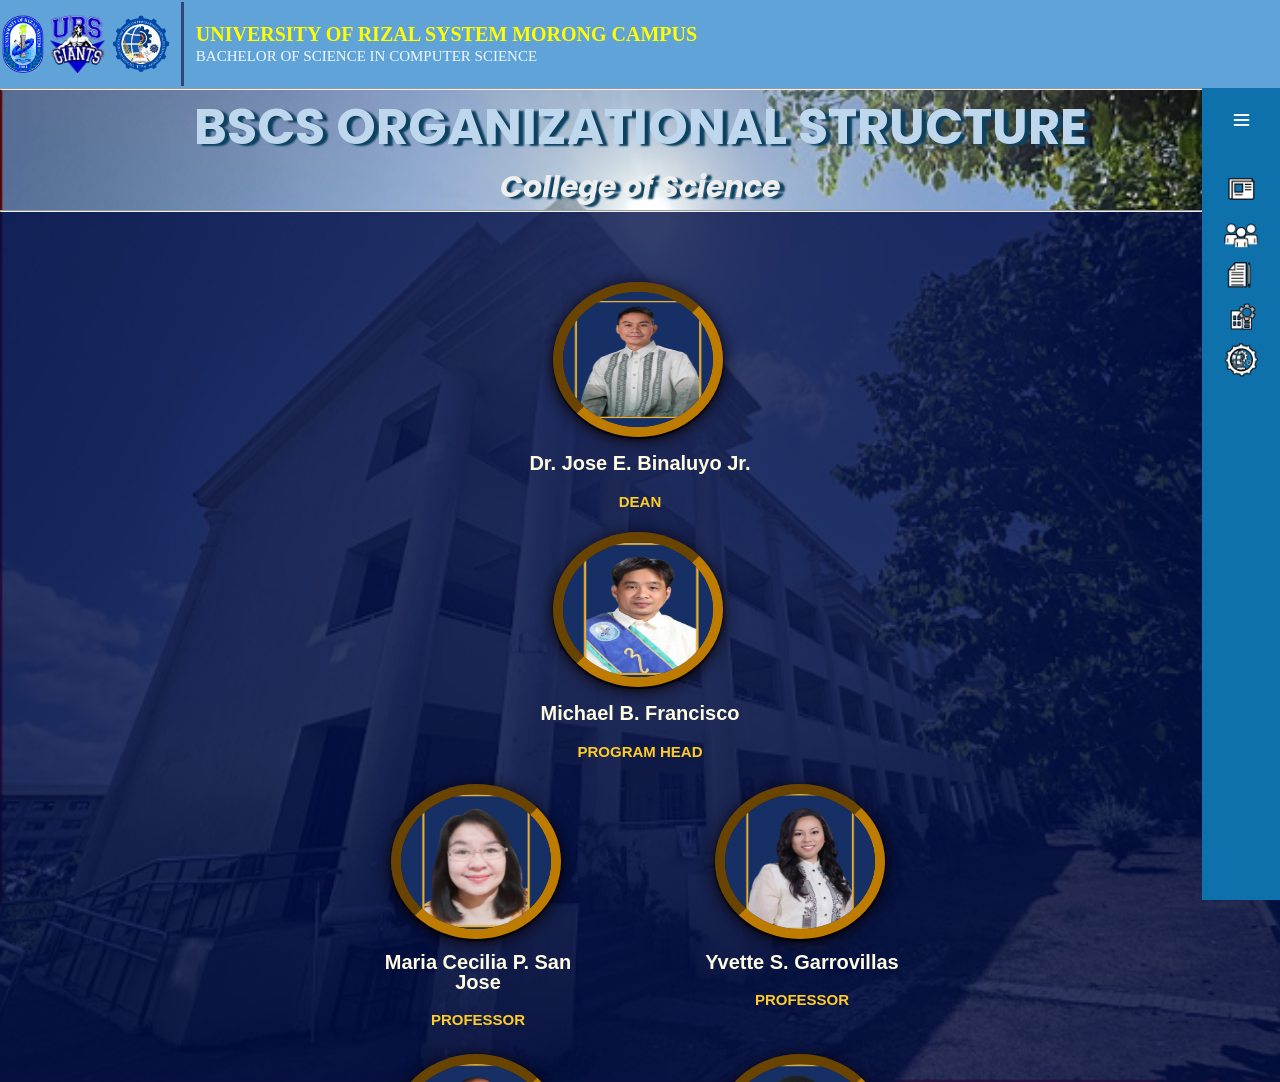
<file: html-files/Faculty.html>
<!DOCTYPE html>
<html lang="en">
<head>
    <meta charset="UTF-8">
    <meta name="viewport" content="width=device-width, initial-scale=1.0">

    <link href='https://unpkg.com/boxicons@2.1.4/css/boxicons.min.css' rel='stylesheet'>
    <link rel='stylesheet' type='text/css' media='screen' href='../CSS FILES/Faculty.css'>
    <link rel='stylesheet' type='text/css' media='screen' href='../CSS FILES/Header.css'>
    <link rel='stylesheet' type='text/css' media='screen' href='../CSS FILES/Navigation.css'>
    <link rel='stylesheet' type='text/css' media='screen' href='../CSS FILES/Scrollbar.css'>
    
    <title>BSCS Briefer | Officers </title>

    <style>
      .container1 {
        width: 80%;
        height: 70vh;
        position: relative;
        border-radius: 10px;
        box-sizing: border-box;
        box-shadow: 0 4px 4px rgba(0, 0, 0, 30), 0 3px 16px rgba(10, 0, 0, 403);
        z-index: 1;
        margin-left: 70px;
        padding-left: 7%;
        background-image:linear-gradient( rgba(1, 13, 70, 1), rgba(1, 13, 70, .8));
        padding-top: 5%;
      }

      .container1:before {
        content: "";
        position: absolute;
        display: block;
        top: 0;
        left: 0;
        right: 0;
        bottom: 0;
        z-index: -1;
      }
    </style>
</head>
<body>

    <!--HEADING-->
    <div class="header">
        <table>
          <tr>
            <td rowspan="2" style="border-right: 3px solid #304673; padding-right: 10px;">
              <img class="image" src = "../IMAGES/Header Images/urs.png"/> 
              <img class = "image2" src = "../IMAGES/Header Images/ursgiants.png"/> 
              <img class ="image2"src = "../IMAGES/Header Images/TIPA.png"/>
          </td>
            <td class="title"> UNIVERSITY OF RIZAL SYSTEM MORONG CAMPUS</td>
          </tr>
          <tr>
            <td class="title2">BACHELOR OF SCIENCE IN COMPUTER SCIENCE</td>
          </tr>
        </table>
      </div>

    <!--NAVIGATION BAR-->
    <div class="sidebar" style="font-family: Garamond;">
        
      <div class="logo_details">
        <!--<i class="bx bxl-audible icon"></i>
        <div class="logo_name">Code</div>-->
        <i class="bx bx-menu" id="btn"></i>
      </div>
      <ul class="nav-list">
        
        <li>
              <a href="../html-files/news-events.html">
                <i><img src="../IMAGES/Navigation Images/News&Events.png" style="width:35px; height:auto;" alt=""></i>
                <span class="link_name">News&Events</span>
              </a>
              <span class="tooltip">News&Events</span>
            </li>
        <li>
          <a href="../html-files/Faculty.html">
            <i><img src="../IMAGES/Navigation Images/Faculty.PNG" style="width:35px; height:auto;" alt=""></i>
            <span class="link_name">Faculty</span>
          </a>
          <span class="tooltip">Faculty</span>
        </li>
        <li>
          <a href="../html-files/Curriculum.html">
            <i><img src="../IMAGES/Navigation Images/Curriculum.PNG" style="width:35px; height:auto;" alt=""></i>
            <span class="link_name">Curriculum</span>
          </a>
          <span class="tooltip">Curriculum</span>
        </li>
        <li>
          <a href="../FACILITIES/Facilities.html">
            <i><img src="../IMAGES/Navigation Images/Facilities.PNG" style="width:35px; height:auto;" alt=""></i>
            <span class="link_name">Facilities</span>
          </a>
          <span class="tooltip">Facilities</span>
        </li>
        <li>
          <a href="../html-files/Officers.html">
            <i><img src="../IMAGES/Navigation Images/Organization.PNG"/ style="width:35px; height:auto;" alt=""></i>
            <span class="link_name">Organization</span>
          </a>
          <span class="tooltip">Organization</span>
        </li>
      </ul>
    </div>

      <!-- Scripts -->
      <script src="../JAVASCRIPT FILES/Navigation.js"></script>

      <main>
        <section id="faculty">
            <div class="wrapper">
                <h1><hr style="color: white;"></hr>BSCS ORGANIZATIONAL STRUCTURE</h1>
                <h2>College of Science
                    <hr style="color: white;"></hr>
                </h2>
                </h2>
                </div>
                
                <div id="initialLayout-faculty" >
                <div class="adviser" id="f1" onclick="change0()">
                    <div class="officers_member" onclick="changeDetails0()">
                    <button onclick="movePicturefaculty()">
    
                        <div class="officers_img">
                            <img src="../IMAGES/Faculty Images/COS Dean.png" alt="officers_member_image" id="im0">
                        </div>
                        <h3 style="font-size: 20px;" id="name0">Dr. Jose E. Binaluyo Jr.</h3>
                        <p class="role">DEAN</p>
                    </button>
                    </div>
                </div>  
                <div class="officers1" id="f2" onclick="change1()">
                    <div class="officers_member" onclick="changeDetails1()">
                    <button onclick="movePicturefaculty()">
                        <div class="officers_img">
                            <img src="../IMAGES/Faculty Images/Computer Science.png" alt="officers_member_image" id="im1">
                        </div>
                        <h3 style="font-size: 20px;" id="name1">Michael B. Francisco</h3>
                        <p class="role">Program head</p>
                    </button>
                    </div>
                </div>
                <div class="officers2" id="f3">
                  <div onclick="change2()">
                    <button onclick="movePicturefaculty()"><div class="officers_member" onclick="changeDetails2()">
                      <div class="officers_img">
                          <img src="../IMAGES/Faculty Images/Prof. Maria Cecilia.png" alt="officers_member_image" id="im2">
                      </div>
                      <h3 style="font-size: 20px;" id="name2">Maria Cecilia P. San Jose</h3>
                      <p class="role">Professor</p>
                  </div></button>
                  </div>
                  <div onclick="change3()">
                    <button onclick="movePicturefaculty()"><div class="officers_member" onclick="changeDetails3()">
                      <div class="officers_img">
                          <img src="../IMAGES/Faculty Images/Prof. Yvette.png" alt="officers_member_image" id="im3">
                      </div>
                      <h3 style="font-size: 20px;" id="name3">Yvette S. Garrovillas</h3>
                      <p class="role">Professor</p>
                  </div></button>
                  </div>
                </div>
                <div class="officers3" id="f4">
                  <div onclick="change4()">
                    <button onclick="movePicturefaculty()"><div class="officers_member" onclick="changeDetails4()">
                      <div class="officers_img">
                          <img src="../IMAGES/Faculty Images/Prof. Lindy.png" alt="officers_member_image" id="im4">
                      </div>
                      <h3 style="font-size: 20px;" id="name4">Lindy A. Alejandro</h3>
                      <p class="role">Professor</p>
                  </div></button>
                  </div>
                  <div onclick="change5()">
                    <button onclick="movePicturefaculty()"><div class="officers_member" onclick="changeDetails5()">
                      <div class="officers_img">
                          <img src="../IMAGES/Faculty Images/Prof. John.png" alt="officers_member_image" id="im5">
                      </div>
                      <h3 style="font-size: 20px;" id="name5">John Emmanuel SJ. Dela Cruz</h3>
                      <p class="role">Professor</p>
                  </div></button>
                  </div>
                </div>
        </section>
    
        <section id="deets-faculty" style="display:none; padding-top: 2%; height: auto;">
          <div class="container1">
            <div class="button-x" onclick="exitfaculty()">
              <button id="x-faculty" style="font-size:20px; font-style: normal; width: 35px; background-color: #000000; border-color:#ffffff; color: #f9fafd;display:none;"> x </button>
          </div>
        
          <div style="position: sticky; top: 5%;">
            <div class = "img-faculty">
              <img id="photo" src = "../IMAGES/Faculty Images/COS Dean.png" alt="Dean" width="200" height="250" class="img" style="float:left; margin-right: 10px;"> 
            </div>
          </div>
          <div style="position: sticky; top: 28%;">
            <div class = "text" style="margin-top: 20%;">
                <h1 id="position" style="color: #ffcc25; font-size: 80%; font-family: Arial, Helvetica, sans-serif; text-align:right; margin-right:10%;"> <b>COLLEGE DEAN</b> </h1>
                <h1 id="name">Dr. Jose E. Binaluyo Jr.</h1>
            </div>
          </div>
           
          <div style="background-color:transparent; overflow: scroll; position: relative; float: left; height: 55%; margin-top:2%; padding-top: 1%;">
          <br><br>
          <div class = "education">
            <h1>E D U C A T I O N :</h1>
        </div>
    
        <div class = "educ_content">
            <p id="education">University of Rizal System, Bachelor of Science in Computer Science (2021-Present) <br>
                University of Rizal System, Bachelor of Law (0000)<br>
                University of Rizal System, Master of Laws (0000)</p>
        </div>
        <div class = "education">
            <h1>P R O F I L E :</h1>
        </div>
    
        <div class = "educ_content">
            <p id="more_details">&nbsp;&nbsp;&nbsp;&nbsp;&nbsp;&nbsp;&nbsp;&nbsp;&nbsp;&nbsp;&nbsp;&nbsp;Lorem ipsum dolor sit amet, consectetur adipiscing elit, sed do eiusmod tempor incididunt ut labore et dolore magna aliqua. Ut enim ad minim veniam, quis nostrud exercitation ullamco laboris nisi ut aliquip ex ea commodo consequat. Duis aute irure dolor in reprehenderit in voluptate velit esse cillum dolore eu fugiat nulla pariatur. Excepteur sint occaecat cupidatat non proident, sunt in culpa qui officia deserunt mollit anim id est laborum.</p>
        </div>
          </div>  
        </div>
        </section>
      </main>
    

<script src="../JAVASCRIPT FILES/Faculty.js">
    /*var afaculty=1;
    function movePicturefaculty(){
        
        if (afaculty==1) {
            document.getElementById("f1").setAttribute("class", "ref-faculty");
            document.getElementById("f2").setAttribute("class", "ref-faculty");
            document.getElementById("f3").setAttribute("class", "ref-faculty");
            document.getElementById("f4").setAttribute("class", "ref-faculty");
            document.getElementById("f5").setAttribute("class", "ref-faculty");
            document.getElementById("f6").setAttribute("class", "ref-faculty");
            document.getElementById("f7").setAttribute("class", "ref-faculty");
            document.getElementById("f8").setAttribute("class", "ref-faculty");
            document.getElementById("initialLayout-faculty").setAttribute("class", "newLayout-faculty");
            document.getElementById("deets-faculty").setAttribute("class", "rightpanel-faculty");
            document.getElementById("deets-faculty").style.display="inline";
            document.getElementById("x-faculty").style.display="inline";
            return afaculty=0;
        }
    } 

    function exitfaculty(){

        if (afaculty==0) {
            document.getElementById("f1").setAttribute("class", "adviser");
            document.getElementById("f2").setAttribute("class", "officers1");
            document.getElementById("f3").setAttribute("class", "officers2");
            document.getElementById("f4").setAttribute("class", "officers3");
            document.getElementById("f5").setAttribute("class", "officers4");
            document.getElementById("f6").setAttribute("class", "officers5");
            document.getElementById("f7").setAttribute("class", "officers6");
            document.getElementById("f8").setAttribute("class", "officers7");
            document.getElementById("initialLayout-faculty").setAttribute("class", "initialLayout-faculty");
            document.getElementById("deets-faculty").removeAttribute("class", "rightpanel-faculty");
            document.getElementById("deets-faculty").style.display="none";
            document.getElementById("x-faculty").style.display="none"
            return afaculty=1;
        }
    }*/
</script>  
</body>
</html>
</file>
<file: CSS FILES/Faculty.css>
@import url('https://fonts.googleapis.com/css2?family=Poppins:ital,wght@0,100;0,200;0,300;0,400;0,500;0,600;0,700;0,800;0,900;1,100;1,200;1,300;1,400;1,500;1,600;1,700;1,800;1,900&display=swap');
@media only screen and (min-width: 768px) {
body{
    margin: 0%;
    padding: 0%;
    width: 100%;
    height: auto;
    animation: fadeInAnimation ease 2s;
    animation-iteration-count: 1;
    animation-fill-mode: forwards;
    background-image: url('../IMAGES/Faculty\ Images/cos2.png');
    background-size: cover;
}

@keyframes fadeInAnimation {
  0% {
      opacity: 0;
  }

  100% {
      opacity: 1;
  }
}


.ref-faculty{
    display: flex;
    text-align: center;
    justify-content: center;
  }
  .newLayout-faculty{
    width: 40%;
    float: left;
    position: relative;
    padding-bottom: 0%;
    margin-bottom: 0%;
    background-color:black;
  }
  .rightpanel-faculty{
    width: 60%;
    float: right;
    margin-right: 0px; 
    overflow: auto;
    position: relative;  
    padding-bottom: 0%;
    margin-bottom: 0%;
    background-color: transparent;
  }


*{
    margin: 0;
    padding: 0;
    box-sizing: border-box;
}

#faculty{
    font-family: 'Poppins', sans-serif;
}

.wrapper{
    max-width: 100%;
}

.wrapper h1{
  font-size: 50px;
  color: #BFD7ED;
  text-shadow: 5px 2px 2px #0C4160;
  text-transform: uppercase;
  font-weight: bold;
  animation: animate 1s ease-in-out 1 forwards;
  text-align: center;
}

.wrapper h2{
  font-style: italic;
  text-shadow: 5px 2px 2px #0C4160;
  color: #eee;
  font-weight: bold;
  font-size: 30px;
  animation: animate 1s ease-in-out 0.3s 1 forwards;
  text-align: center;
}

.fade-in-image { animation: fadeIn 3ms; }



  h3{ 
    margin: 0; 
    padding: 0; 
    width: -350px;
  }

  h3{
    color: #ffffff;
    text-decoration: none;
    display: inline-block;
    padding: 8px 16px;
    position: relative;
  }
  h3:after {    
    background: none repeat scroll 0 0 transparent;
    bottom: 0;
    content: "";
    display: block;
    height: 3px;
    left: 50%;
    position: absolute;
    background: transparent;
    transition: width 0.3s ease 0s, left 0.3s ease 0s;
    width: 0;
  }
  h3:hover:after { 
    width: 100%; 
    left: 0; 
  }


.wrapper br{
    font-size: 10px;
}

.button-x{
  display:flex;
  position: relative;
  float: right;
  top: 5px;
  z-index: 9999;
  right:20px;
}

.adviser{
    display:flex;
    text-align: center;
    width: auto;
    justify-content: center;
    flex-wrap: wrap;
}

.officers1{
    display:flex;
    text-align: center;
    width: auto;
    justify-content: center;
    flex-wrap: wrap;
}

.officers2{
    display: flex;
    text-align: center;
    width: auto;
    justify-content: center;
    flex-wrap: wrap;
}

.officers3{
    display: flex;
    text-align: center;
    width: auto;
    justify-content: center;
    flex-wrap: wrap;
}

.officers4{
    display: flex;
    text-align: center;
    width: auto;
    justify-content: center;
    flex-wrap: wrap;
}

.officers5{
    display: flex;
    text-align: center;
    width: auto;
    justify-content: center;
    flex-wrap: wrap;
}

.officers6{
    display: flex;
    text-align: center;
    width: auto;
    justify-content: center;
    flex-wrap: wrap;
}

.officers7{
    display: flex;
    text-align: center;
    width: auto;
    justify-content: center;
    flex-wrap: wrap;
}



.officers_member{
    margin: 10px;
    margin-bottom: 70px;
    width: 300px;
    padding: 20px;
    line-height: 20px;
    color: #38491d;
    position: relative;
}

.officers_member h3{
    color: #fffce1;
    font-size: 26px;
    margin-top: 50px;
}

.officers_member p.role{
    font-weight: bolder;
    color: #ffcc25;
    font-size: 15px;
    text-transform: uppercase;
    margin-top: 10px;
    margin-bottom: 10px;
}

.officers_member .officers_img{
    width: 100px;
    height: 100px;
    border-radius: 50%;
    position: absolute;
    top: -90px;
    Left: 37.5%;
    transform: translateX(-50px);
    
    
}

.officers_member .officers_img img{
    width: 170px;
    height: 155px;
    
    border-radius: 50%;
    border: #bd7b00 inset 10px;
    box-shadow: 0 2px 2px rgba(0, 0, 0, 30), 0 3px 16px rgba(10, 0, 0, 403);
    
     
}

#initialLayout-faculty{
    height: 870px;
    padding-top: 150px;
    margin-top: 0px;
    position: relative;
    overflow-y: scroll;
    background-color: rgba(1, 13, 70, .8);
}


button {
    border-color: transparent;
    background: transparent;
    box-sizing: 30px;
    border-radius: 10px;
}

/*DEETS-FACULTY*/
.container {
    display: flex;
    align-items: center;
    justify-content: left;
    overflow: auto;
  }
  
  .img-officers {
    margin-top: 50px;
    max-width: 60%;
    max-height:60%;
  }
  
  .text {
    font-family: "Inria Serif", serif;
    font-size: 130%;
    color: #fffce1;
    font-style: bold;
    margin-top: 3%;
    
  }

  .education{
    font-family: 'Times New Roman';
    font-size: 100%;
    color: #ffcc25;
    font-style: bold;
    margin-left: 0%;
  }

  .educ_content{
      
      left: 100%;
      transition: left 0.5s cubic-bezier(.25,0.1,.25,1);
    
    text-align: justify;
    font-family: "Times New Roman";
    font-size: 120%;
    font-style: bold;
    color: #fffce1;
    margin-top: 6%;
    margin-left: 10%;
    margin-right: 18%;
    margin-bottom: 5%;


  animation: grow 1s;
  -webkit-animation: grow 1s;
  -moz-animation: grow 1s;
  -o-animation: grow 1s;
  -ms-animation: grow 1s;
}

@keyframes grow {
  0% { opacity: 0; }
  100% { opacity: 1; }
}

@-moz-keyframes grow {
  0% { opacity: 0; }
  100% { opacity: 1; }
}

@-webkit-keyframes grow {
  0% { opacity: 0; }
  100% { opacity: 1; }
}

@-o-keyframes grow {
  0% { opacity: 0; }
  100% { opacity: 1; }
}

@-ms-keyframes grow {
  0% { opacity: 0; }
  100% { opacity: 1; }
}





}
</file>
<file: CSS FILES/Header.css>
@media only screen and (min-width: 768px) {

html, body{
    width: 100%;
    margin: 0%;
    scroll-behavior: smooth;
}

.header{
    width: 100%;
    background-color:#60A3D9;
    position: sticky;
    top:0px;
    z-index: 9999;
}

.image{
    width: 50;
    height: 60px;
    margin-top: 5px;
}
.image2{
    width: 55;
    height: 60px;
    margin-top: 5px;
}
table{ 
    background-color:#60A3D9;
    padding: 0%;
    margin:0%;
}

.title{
    font-family:'Georgia';
    font-size: 20px;
    font-weight: bold;
    padding-top: 3%;
    padding-left: 10px;
    padding-bottom: 0%;
    margin: 0%;
    text-align: left;
    color: yellow;
}
.title2{
    font-family:'Garamond';
    font-size: 15px;
    padding-bottom: 3%;
    padding-left: 10px;
    margin: 0%;
    text-align: left;
    color: aliceblue;
}

    
}
</file>
<file: CSS FILES/Navigation.css>
/*Navigation Bar*/
@media only screen and (min-width: 768px) {
:root{
    --color-default:#0E71AB;
    --color-second:black;
    --color-white:#fff;
    --color-body:#B2CBDE;
    --color-light:#BFD7ED;
  }
  
  
  *{
    padding: 0%;
    margin: 0%;
    box-sizing: border-box;
  }
  
  
  
  .sidebar{
    min-height: 100vh;
    width: 78px;
    padding: 6px 14px;
    z-index:9997;
    background-color: var(--color-default);
    transition: all .5s ease;
    position: fixed;
    top: 0;
    right: 0;
    padding-top: 7%;
  }
  
  .sidebar.open{
    width: 250px;
  }
  
  .sidebar .logo_details{
    height: 60px;
    display: flex;
    align-items: center;
    position: relative;
  }
  
  .sidebar .logo_details .icon{
    opacity: 0;
    transition: all 0.5s ease ;
  }
  
  
  
  .sidebar .logo_details .logo_name{
    color:var(--color-white);
    font-size: 22px;
    font-weight: 600;
    opacity: 0;
    transition: all .5s ease;
  }
  
  .sidebar.open .logo_details .icon,
  .sidebar.open .logo_details .logo_name{
    opacity: 1;
  }
  
  .sidebar .logo_details #btn{
    position: absolute;
    top:50%;
    right: 0;
    transform: translateY(-50%);
    font-size: 23px;
    text-align: center;
    cursor: pointer;
    transition: all .5s ease;
  }
  
  .sidebar.open .logo_details #btn{
    text-align: right;
  }
  
  .sidebar i{
    color:var(--color-white);
    height: 60px;
    line-height: 60px;
    min-width: 50px;
    font-size: 25px;
    text-align: center;
  }
  
  .sidebar .nav-list{
    margin-top: 20px;
    height: 100%;
  }
  
  .sidebar li{
    position: relative;
    margin:8px 0;
    list-style: none;
  }
  
  .sidebar li .tooltip{
    position: absolute;
    top:-20px;
    right:calc(100% + 15px);
    z-index: 3;
    background-color: var(--color-white);
    box-shadow: 0 5px 10px rgba(0, 0, 0, 0.3);
    padding: 6px 14px;
    font-size: 15px;
    font-weight: 400;
    border-radius: 5px;
    white-space: nowrap;
    opacity: 0;
    pointer-events: none;
  }
  
  .sidebar li:hover .tooltip{
    opacity: 1;
    pointer-events: auto;
    transition: all 0.4s ease;
    top:50%;
    transform: translateY(-50%);
  }
  
  .sidebar.open li .tooltip{
    display: none;
  }
  
  .sidebar input{
    font-size: 15px;
    color: var(--color-white);
    font-weight: 400;
    outline: none;
    height: 35px;
    width: 35px;
    border:none;
    border-radius: 5px;
    background-color: var(--color-second);
    transition: all .5s ease;
  }
  
  .sidebar input::placeholder{
    color:var(--color-light)
  }
  
  .sidebar.open input{
    width: 100%;
    padding: 0 20px 0 50px;
  }
  
  .sidebar li a{
    display: flex;
    height: 100%;
    width: 100%;
    align-items: center;
    text-decoration: none;
    background-color: var(--color-default);
    position: relative;
    transition: all .5s ease;
    z-index: 12;
  }
  
  .sidebar li a::after{
    content: "";
    position: absolute;
    width: 100%;
    height: 100%;
    transform: scaleX(0);
    background-color: var(--color-white);
    border-radius: 5px;
    transition: transform 0.3s ease-in-out;
    transform-origin: left;
    z-index: -2;
  }
  
  .sidebar li a:hover::after{
    transform: scaleX(1);
    color:var(--color-default)
  }
  
  /*Hiding icon names*/
  .sidebar li a .link_name{
    color:var(--color-white);
    font-size: 15px;
    font-weight: 400;
    white-space: nowrap;
    pointer-events: auto;
    transition: all 0.4s ease;
    pointer-events: none;
    opacity: 0;
  }
  
  /* Highlighting the hovered category */
  .sidebar li a:hover .link_name,
  .sidebar li a:hover i{
    transition: all 0.5s ease;
    color:var(--color-default)
  }
  
  /*Visibility of icons' names*/
  .sidebar.open li a .link_name{
    opacity: 1;
    pointer-events: auto;
  }
  
  .sidebar li i{
    height: 35px;
    line-height: 35px;
    font-size: 20px;/*ICON SIZE*/
    border-radius: 5px;
  }
  /*FOR PUTTING ON THE SIDE THE PAGE MAIN CONTENT*/
  
  .home-section{
    position: relative;
    background-color: var(--color-body);
    top:0;
    left:0;
    background-color: red;
    width: calc(100% - 78px);
    height: 100%;
    transition: all .5s ease;
    z-index: 2;
  } 
  
  .sidebar.open ~ .home-section{
    right:250px;
    width: calc(100% - 250px);
  }
}
</file>
<file: CSS FILES/Scrollbar.css>
/*Scrollbar*/
::-webkit-scrollbar {
    width: 5px;
    }
    
    ::-webkit-scrollbar-track {
      box-shadow: inset 0 0 5px white; 
      border-radius: 10px;
    }
     
    
    ::-webkit-scrollbar-thumb {
      background: #fff; 
      border-radius: 10px;
    }
</file>
